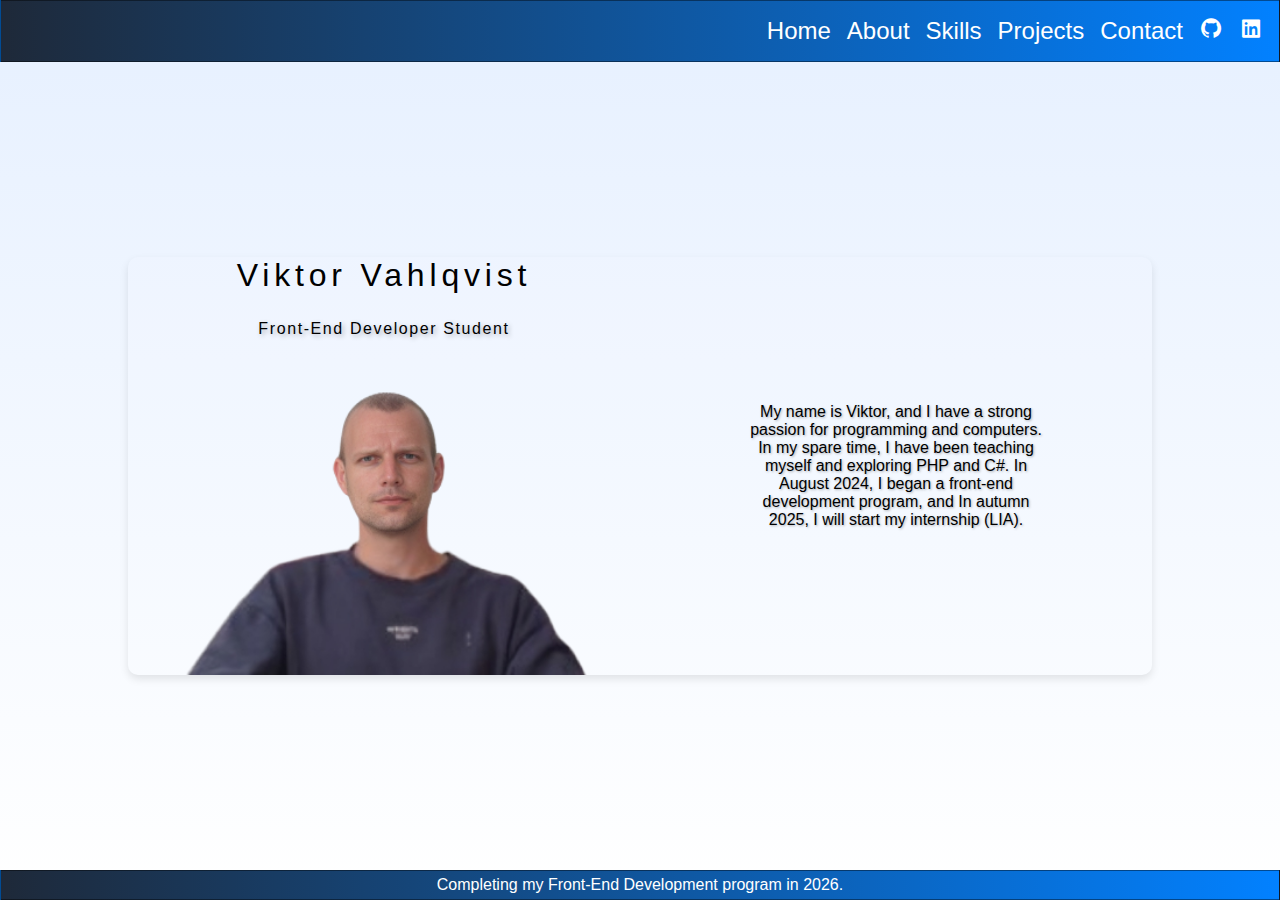
<file: About.html>
<!DOCTYPE html>
<html lang="en">
  <head>
    <meta charset="UTF-8" />
    <meta name="viewport" content="width=device-width, initial-scale=1.0" />
    <title>Portfolio</title>
    <link
      href="https://unpkg.com/boxicons@2.1.4/css/boxicons.min.css"
      rel="stylesheet"
    />

    <link rel="stylesheet" href="style.css" />
  </head>
  <body>
    <header>
      <nav class="navbar-container">
        <label for="menu-toggle" class="menu-label"
          ><i class="bx bx-menu"></i
        ></label>
        <input type="checkbox" id="menu-toggle" />
        <ul>
          <li>
            <a href="index.html">Home</a>
          </li>
          <li>
            <a href="About.html">About</a>
          </li>
          <li>
            <a href="Skills.html">Skills</a>
          </li>
          <li>
            <a href="Projects.html">Projects</a>
          </li>
          <li>
            <a href="Contact.html">Contact</a>
          </li>
          <li>
            <a href="https://github.com/Viktorwahlqvist" target="_blank"
              ><i class="bx bxl-github"></i
            ></a>
          </li>
          <li>
            <a
              href="https://www.linkedin.com/in/viktor-vahlqvist-01701b326/"
              target="_blank"
              ><i class="bx bxl-linkedin-square"></i
            ></a>
          </li>
        </ul>
      </nav>
    </header>
    <main class="row-container">
      <section class="about-container">
        <h1 class="box About-head">Viktor Vahlqvist</h1>
        <p class="box About-para">Front-End Developer Student</p>
        <img class="About-pic" src="Images/Me.png" alt="Picture of me" />
      </section>
      <article class="About-me">
        <p class="p-about-me">
          My name is Viktor, and I have a strong passion for programming and
          computers. In my spare time, I have been teaching myself and exploring
          PHP and C#. In August 2024, I began a front-end development program,
          and In autumn 2025, I will start my internship (LIA).
        </p>
      </article>
    </main>
    <footer class="footer-container">
      <p class="footer-p">
        Completing my Front-End Development program in 2026.
      </p>
    </footer>
  </body>
</html>
</file>
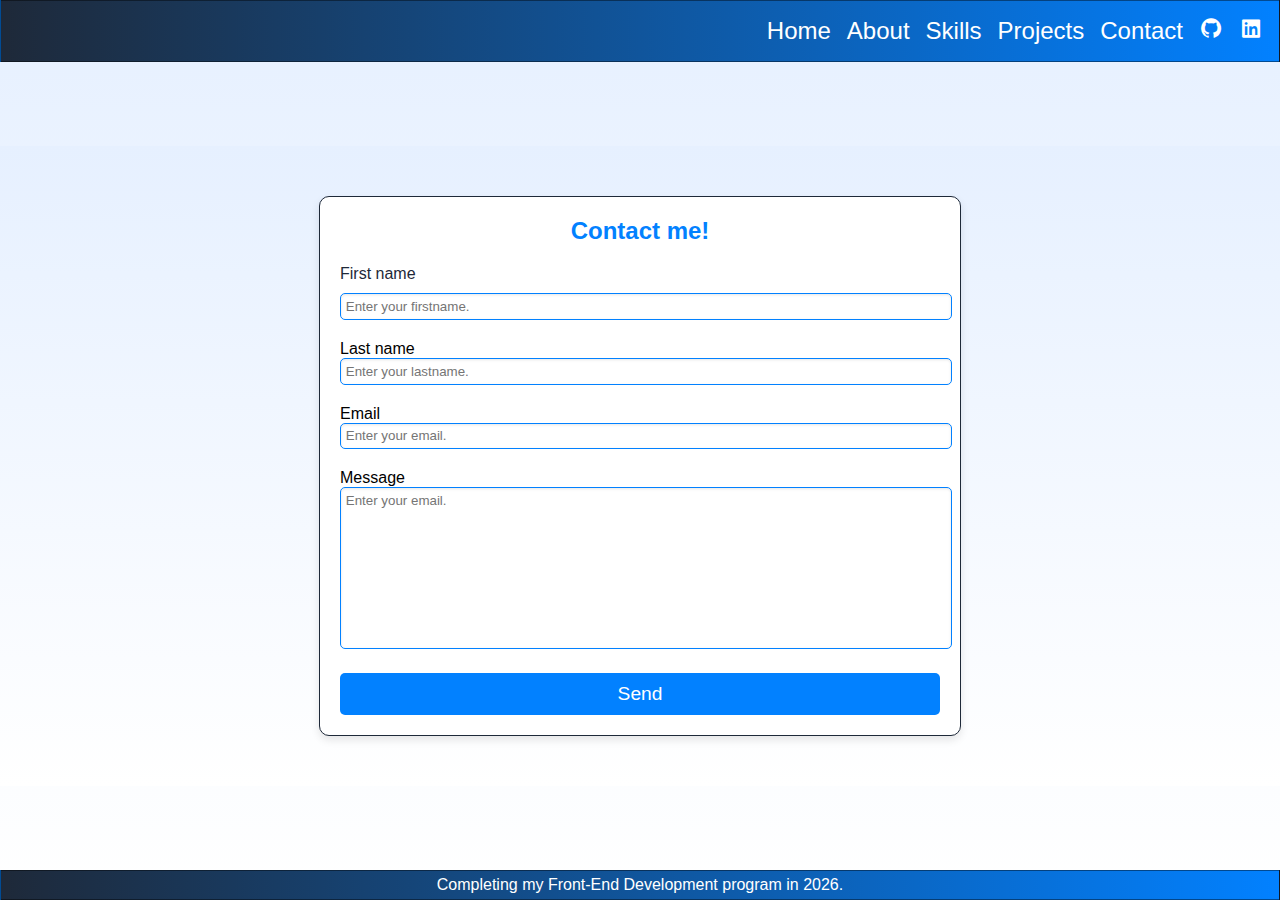
<file: Contact.html>
<!DOCTYPE html>
<html lang="en">
  <head>
    <meta charset="UTF-8" />
    <meta name="viewport" content="width=device-width, initial-scale=1.0" />
    <title>Portfolio</title>
    <link
      href="https://unpkg.com/boxicons@2.1.4/css/boxicons.min.css"
      rel="stylesheet"
    />

    <link rel="stylesheet" href="style.css" />
  </head>
  <body>
    <header>
      <nav class="navbar-container">
        <label for="menu-toggle" class="menu-label"
          ><i class="bx bx-menu"></i
        ></label>
        <input type="checkbox" id="menu-toggle" />
        <ul>
          <li>
            <a href="index.html">Home</a>
          </li>
          <li>
            <a href="About.html">About</a>
          </li>
          <li>
            <a href="Skills.html">Skills</a>
          </li>
          <li>
            <a href="Projects.html">Projects</a>
          </li>
          <li>
            <a href="Contact.html">Contact</a>
          </li>
          <li>
            <a href="https://github.com/Viktorwahlqvist" target="_blank"
              ><i class="bx bxl-github"></i
            ></a>
          </li>
          <li>
            <a
              href="https://www.linkedin.com/in/viktor-vahlqvist-01701b326/"
              target="_blank"
              ><i class="bx bxl-linkedin-square"></i
            ></a>
          </li>
        </ul>
      </nav>
    </header>
    <main>
      <section class="form-container">
        <form action="#" method="get">
          <h2 class="form-heading">Contact me!</h2>
          <label class="contact-label" for="fName">First name</label>
          <input
            type="text"
            name="firstname"
            id="Fname"
            placeholder="Enter your firstname."
            required
          />
          <label for="LName">Last name</label>
          <input
            type="text"
            name="lasttname"
            id="Lname"
            placeholder="Enter your lastname."
            required
          />
          <label for="email">Email</label>
          <input
            type="email"
            name="email"
            id="email"
            placeholder="Enter your email."
            required
          />
          <label for="msg">Message</label>
          <textarea
            name="email"
            id="msg"
            placeholder="Enter your email."
            required
          ></textarea>
          <button type="submit">Send</button>
        </form>
      </section>
    </main>
    <footer class="footer-container">
      <p class="footer-p">
        Completing my Front-End Development program in 2026.
      </p>
    </footer>
  </body>
</html>
</file>
<file: style.css>
*{
    font-family: 'Trebuchet MS', 'Lucida Sans Unicode', 'Lucida Grande', 'Lucida Sans', Arial, sans-serif;
    padding: 0;
    margin: 0;
    

}
header{
    position: sticky;
    top: 0;
    background: linear-gradient(to right, #1E2939,  #0281ff);
    border: 1px solid rgba(0, 0, 0, 0.42);
}
body{
    background: linear-gradient(to bottom, #e6f0ff, #ffffff);
    background-repeat: no-repeat;
    display: flex;
    flex-direction: column;
    justify-content: space-between;
    min-height: 100vh;
}
/* Navbar Mobile first*/
.navbar-container{
    display: flex;
    justify-content: flex-end;
}

.navbar-container > ul{
    font-size: 1rem;
    margin: 0.5rem;
}
#menu-toggle {
    display: none; /* Döljer checkboxen */
}
  .menu-label{
    font-size: 1.5rem;
}
  /* Visa dropdown menyn för mobila användare */
#menu-toggle:checked + ul {
    display: block;
    position: absolute;
    background-color: white;
    border-radius: 10px;
    box-shadow: 0 4px 8px rgba(0, 0, 0, 0.1);
    border: 1px solid #1E2939;
    margin: 25px 0 0
    
}
  nav ul {
    display: none; /* Döljer menyn*/
    flex-direction: column;
    align-content: space-around;
    position: relative;
}

.navbar-container > ul > li{
    font-size: 0.5rem;
    margin: 0.5rem;
    list-style: none;
    text-decoration:underline red;
    
}
.navbar-container > ul > li a:visited{
    color: black;
}

.navbar-container > ul > li a {
    font-size: 1rem;
    text-decoration: none;
}
/* Footer */
footer {
    background: linear-gradient(to right, #1E2939,  #0281ff);
    border: 1px solid rgba(0, 0, 0, 0.42);
    color: white; /* Vit text */
    text-align: center; /* Centrera texten */
    padding: 5px; /* Lite padding för att ge avstånd */
}

/* About page */
main.row-container{
    display: flex;
   flex-direction: column;
   justify-content: center;
   align-items: center;
    
}
main > section.about-container{
   display: flex;
   flex-direction: column;
   justify-content: center;
   align-items: center;
}
section.about-container >.About-head{
    
    letter-spacing: 0.3rem;
    font-weight: 100;
    font-size: 2rem;
}
section.about-container > .About-para{
    font-size: 1rem;
    margin-top: 5%;
    letter-spacing: 0.1rem;
    text-shadow: 2px 2px 5px rgba(0, 0, 0, 0.3);
}
section.about-container > .About-pic{
    padding-top: 10%;
    width: 80%;
    height: auto;
}
article > .p-about-me{
    margin: 10% 20%;
    text-align: center;
    text-shadow: 1px 1px 2.5px rgba(0, 0, 0, 0.3);
    
}

/* skills */



/* projects */


/* contact */
section.form-container{
    display: flex;
    flex-direction: column;
    justify-content: center;
    align-items: center;
    padding: 50px;
    background: linear-gradient(to bottom, #e6f0ff, #ffffff);
}
section.form-container form{
    width: 100%;
    max-width: 600px;
    background-color: #ffffff;
    padding: 20px;
    border-radius: 10px;
    box-shadow: 0 4px 8px rgba(0, 0, 0, 0.1);
    border: 1px solid #1E2939;
}
h2.form-heading{
    font-size: 1.5rem;
    color: #0281ff;
    text-align: center;
    margin-bottom: 20px;
}
label.contact-label {
    font-size: 1rem;
    color: #1E2939;
    display: block;
    margin-bottom: 10px;
}
input[type="text"],
input[type="email"],
textarea {
  width: 100%;
  padding: 0.8%;
  margin-bottom: 20px;
  border: 1px solid #0281ff;
  border-radius: 5px;
  box-shadow: inset 0 1px 3px rgba(0, 0, 0, 0.1);
}
textarea {
    height: 150px;
    resize: none;
}
button {
    width: 100%;
    padding: 10px;
    background-color: #0281ff;
    color: white;
    border: none;
    border-radius: 5px;
    font-size: 1.2rem;
    cursor: pointer;
}
  
  button:hover {
    background-color: #1E2939;
}


/*Media  */
@media screen and (min-width:769px) {
    .menu-label{
        display: none;
    }
    nav.navbar-container ul{
        display: flex;
        flex-flow: row wrap;
        justify-content: flex-end;
    }
    .navbar-container > ul > li{
        text-decoration: none;
        
    }
    .navbar-container > ul > li > a,
    .navbar-container > ul > li > a > .bx{
    font-size: 1.5rem;
    color: white;
}
    .navbar-container > ul > li a:hover,
    .navbar-container > ul > li a > .bx:hover{
        
        text-decoration:underline red;
    }
    .navbar-container > ul > li a:visited{
        color: white;
    }
    body > main.row-container{
        display: flex;
        flex-direction: row;
        align-content: center;
        background-color: #ffffff10;
        margin: 0 10%;
        border-radius: 10px;
        box-shadow: 0 4px 8px rgba(0, 0, 0, 0.1);
        
        
    }
    main > section.about-container{
        display: flex;
        flex-direction: column;
        align-items:center;

    }
    section.about-container, article.About-me{
        width: 50%;
        height: auto;
    }
}
</file>
